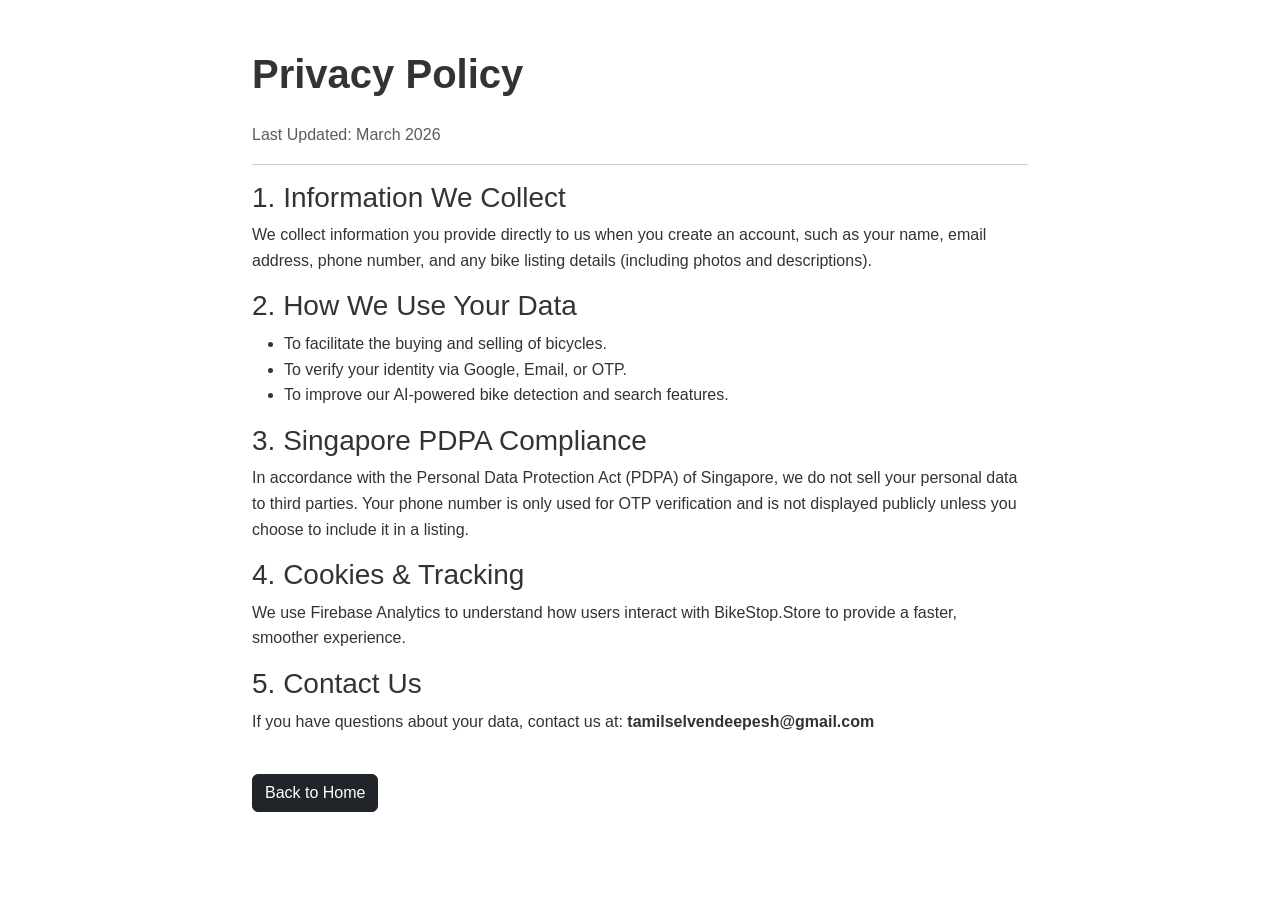
<file: privacy-policy.html>
<!DOCTYPE html>
<html lang="en">
<head>
    <meta charset="UTF-8">
    <title>Privacy Policy | BikeStop</title>
    <link href="https://cdn.jsdelivr.net/npm/bootstrap@5.3.0/dist/css/bootstrap.min.css" rel="stylesheet">
    <style>body { font-family: 'Inter', sans-serif; line-height: 1.6; color: #333; padding: 50px 0; }</style>
</head>
<body>
    <div class="container" style="max-width: 800px;">
        <h1 class="fw-bold mb-4">Privacy Policy</h1>
        <p class="text-muted">Last Updated: March 2026</p>
        <hr>
        
        <h3>1. Information We Collect</h3>
        <p>We collect information you provide directly to us when you create an account, such as your name, email address, phone number, and any bike listing details (including photos and descriptions).</p>

        <h3>2. How We Use Your Data</h3>
        <ul>
            <li>To facilitate the buying and selling of bicycles.</li>
            <li>To verify your identity via Google, Email, or OTP.</li>
            <li>To improve our AI-powered bike detection and search features.</li>
        </ul>

        <h3>3. Singapore PDPA Compliance</h3>
        <p>In accordance with the Personal Data Protection Act (PDPA) of Singapore, we do not sell your personal data to third parties. Your phone number is only used for OTP verification and is not displayed publicly unless you choose to include it in a listing.</p>

        <h3>4. Cookies & Tracking</h3>
        <p>We use Firebase Analytics to understand how users interact with BikeStop.Store to provide a faster, smoother experience.</p>

        <h3>5. Contact Us</h3>
        <p>If you have questions about your data, contact us at: <strong>tamilselvendeepesh@gmail.com</strong></p>
        
        <a href="index.html" class="btn btn-dark mt-4">Back to Home</a>
    </div>
</body>
</html>
</file>
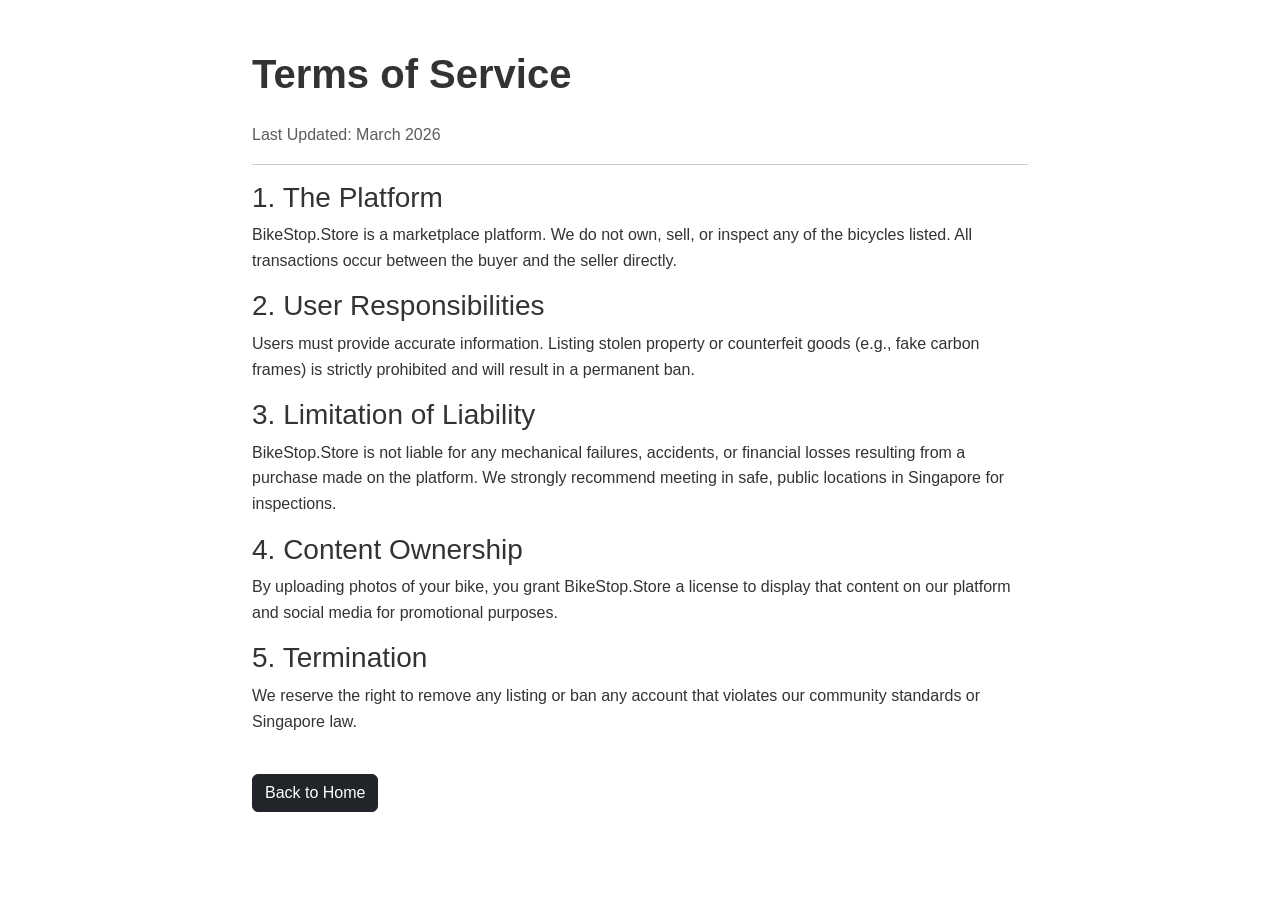
<file: terms-of-service.html>
<!DOCTYPE html>
<html lang="en">
<head>
    <meta charset="UTF-8">
    <title>Terms of Service | BikeStop</title>
    <link href="https://cdn.jsdelivr.net/npm/bootstrap@5.3.0/dist/css/bootstrap.min.css" rel="stylesheet">
    <style>body { font-family: 'Inter', sans-serif; line-height: 1.6; color: #333; padding: 50px 0; }</style>
</head>
<body>
    <div class="container" style="max-width: 800px;">
        <h1 class="fw-bold mb-4">Terms of Service</h1>
        <p class="text-muted">Last Updated: March 2026</p>
        <hr>

        <h3>1. The Platform</h3>
        <p>BikeStop.Store is a marketplace platform. We do not own, sell, or inspect any of the bicycles listed. All transactions occur between the buyer and the seller directly.</p>

        <h3>2. User Responsibilities</h3>
        <p>Users must provide accurate information. Listing stolen property or counterfeit goods (e.g., fake carbon frames) is strictly prohibited and will result in a permanent ban.</p>

        <h3>3. Limitation of Liability</h3>
        <p>BikeStop.Store is not liable for any mechanical failures, accidents, or financial losses resulting from a purchase made on the platform. We strongly recommend meeting in safe, public locations in Singapore for inspections.</p>

        <h3>4. Content Ownership</h3>
        <p>By uploading photos of your bike, you grant BikeStop.Store a license to display that content on our platform and social media for promotional purposes.</p>

        <h3>5. Termination</h3>
        <p>We reserve the right to remove any listing or ban any account that violates our community standards or Singapore law.</p>

        <a href="index.html" class="btn btn-dark mt-4">Back to Home</a>
    </div>
</body>
</html>
</file>
